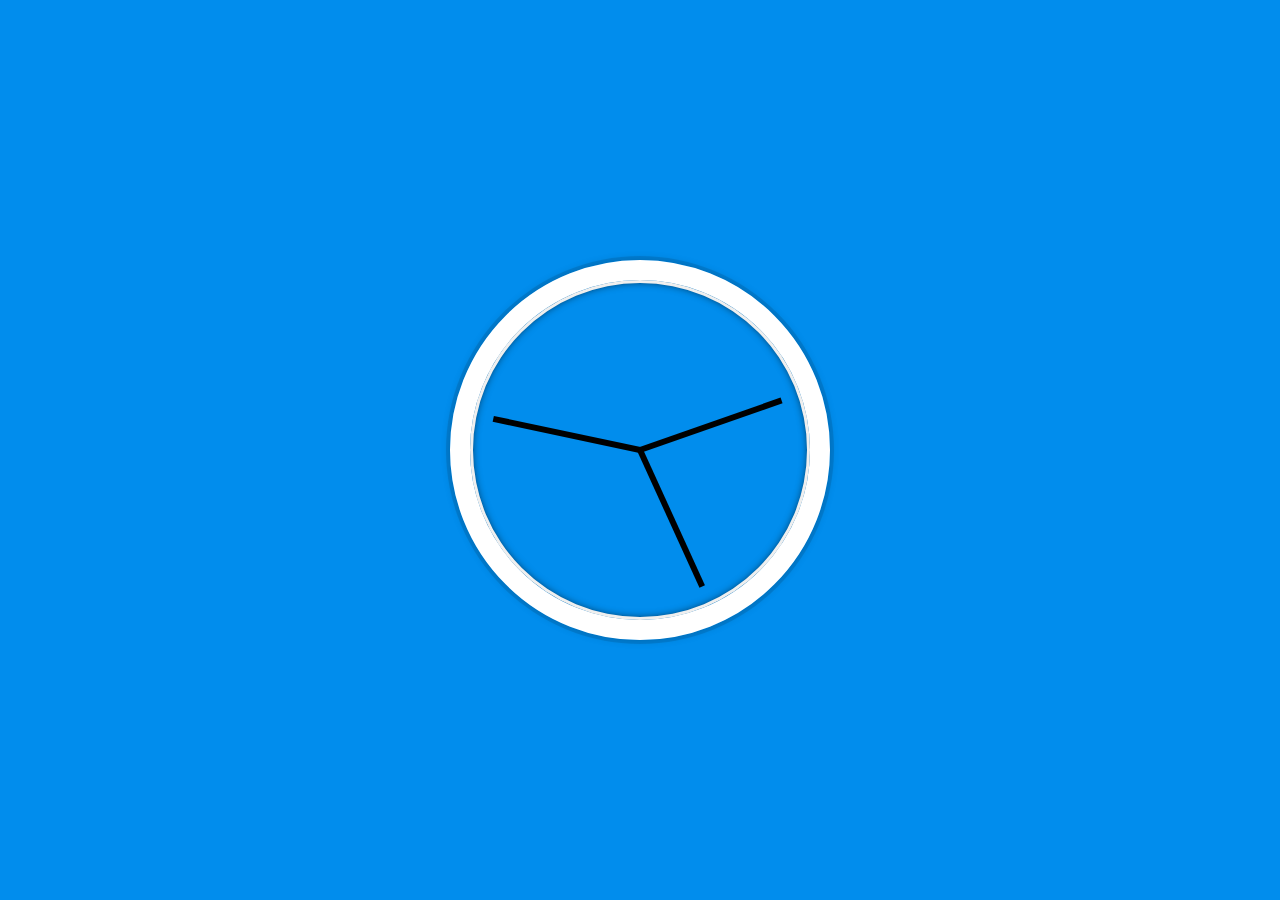
<file: Challenges/clock/Analogue clock/index.html>
<!DOCTYPE html>
<html lang="en">
<head>
  <meta charset="UTF-8">
  <title>JS + CSS Clock</title>
  <link rel="stylesheet" href="style.css">
  <link rel="icon" href="https://fav.farm/✅" />
</head>
<body>
    <div class="clock">
      <div class="clock-face">
        <div class="hand hour-hand"></div>
        <div class="hand min-hand"></div>
        <div class="hand second-hand"></div>
      </div>
    </div>
<script src="main.js"></script>
</body>
</html>
</file>
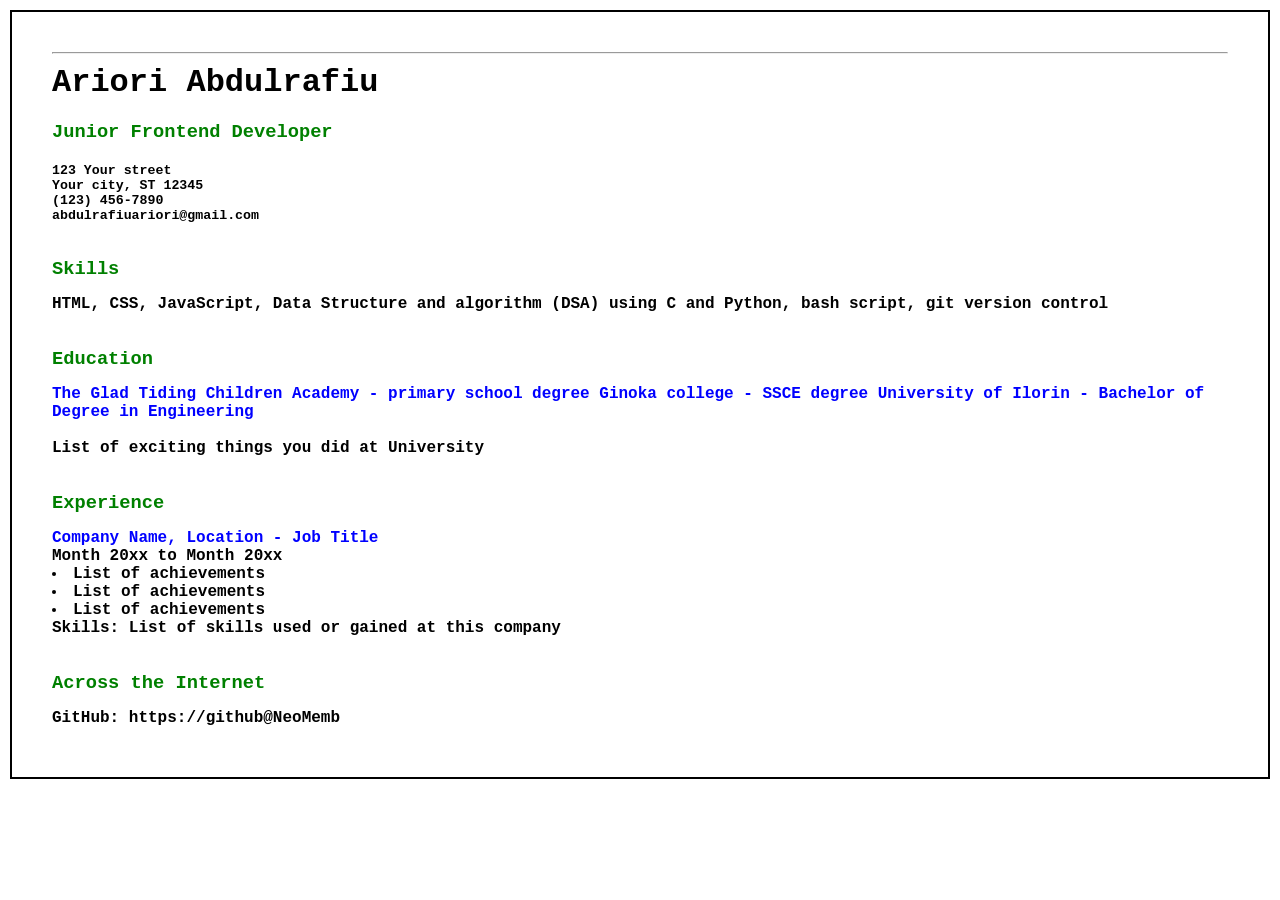
<file: Single-Page-CV/CV.html>
<!DOCTYPE html>
<html lang="en">
<head>
    <meta charset="UTF-8">
    <meta name="viewport" content="width=device-width, initial-scale=1.0">
    <meta name="description" content="Single-page CV"/>
    <meta name="keyords" content="CV, Ariori Abdulrafiu, Ginoka, skills, education"/>
    <meta name="robots" content="follow"/>
    <meta http-equiv="author" content="Ariori Abdulrafiu Olayemi"/>
    <title>My Single Page CV</title>
    <link rel="stylesheet" href="CV.css">
    <link rel="shortcut icon" href="favicon.svg" type="image/svg+xml">
</head>
<body>
    <hr>
    <div class="name">
        <h1>Ariori Abdulrafiu</h1>
    </div>
    <div class="post txt-green">
        <h3>Junior Frontend Developer</h3>
    </div>
    <div class="address">
        <h5>
            123 Your street<br>
            Your city, ST 12345 <br>
            (123) 456-7890 <br>
            abdulrafiuariori@gmail.com
        </h5>
    </div>
    <div class="skills">
        <h3 class="txt-green p-y-1">Skills</h3>
        <p>
            HTML, CSS, JavaScript, Data Structure and algorithm (DSA) using C and Python, bash script, git version control
        </p>
    </div>
    <div class="education">
        <h3 class="txt-green p-y-1">Education</h3>
        <p class="txt-blue">
            The Glad Tiding Children Academy - primary school degree
            Ginoka college - SSCE degree
            University of Ilorin - Bachelor of Degree in Engineering
        </p>
        <br>
        List of exciting things you did at University
    </div>
    <div class="experience">
        <h3 class="txt-green p-y-1">Experience</h3>
        <p class="txt-blue">
            Company Name, Location - Job Title
        </p>
        <ul>Month 20xx to Month 20xx
            <li>List of achievements</li>
            <li>List of achievements</li>
            <li>List of achievements</li>
        </ul>
        Skills: List of skills used or gained at this company
    </div>
    <div class="contact-link">
        <h3 class="txt-green p-y-1">Across the Internet</h3>
        GitHub: https://github@NeoMemb
    </div>
</body>
</html>
</file>
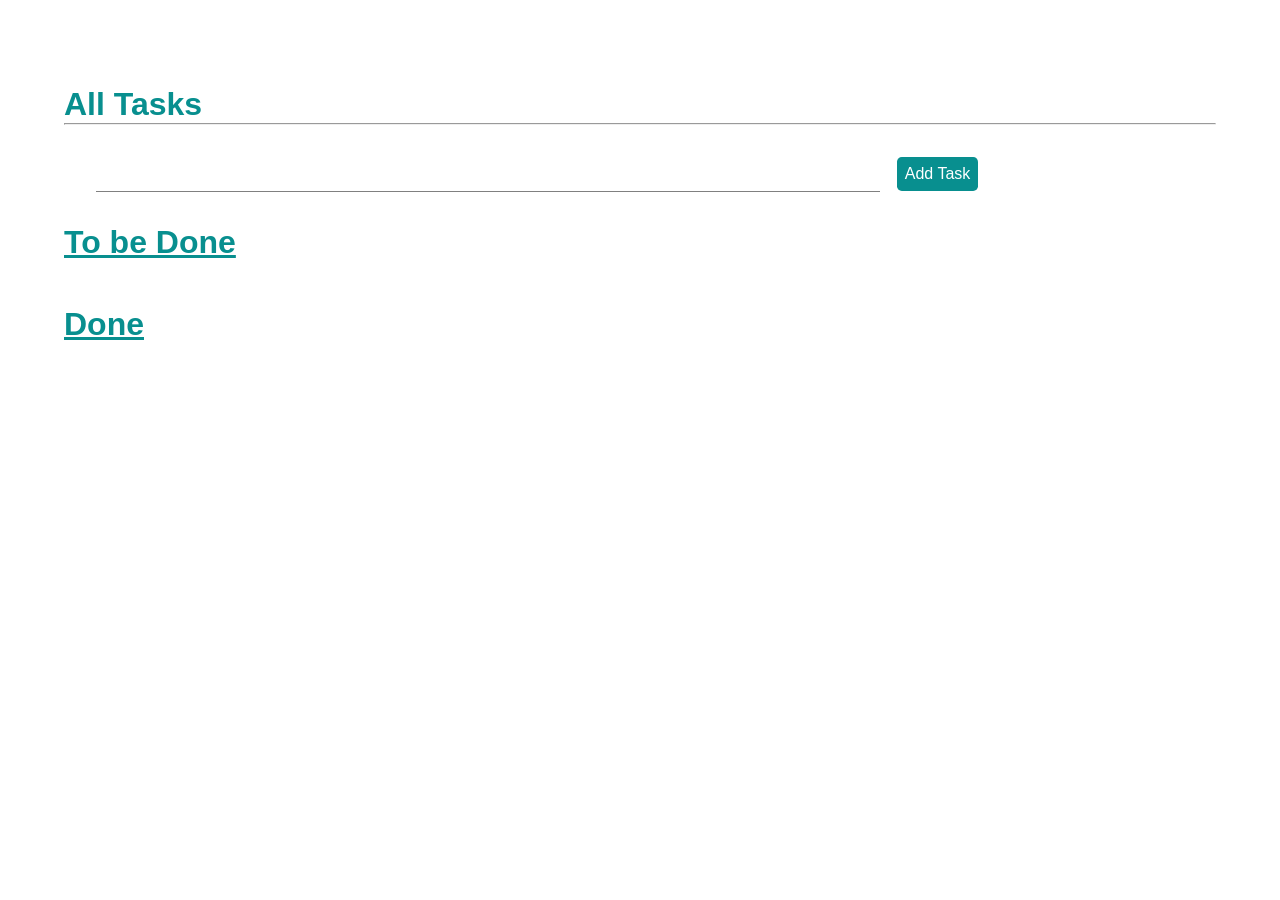
<file: To-Do-App-Web-base-/todo.html>
<!DOCTYPE html>
<html lang="en">
<head>
    <meta charset="UTF-8">
    <meta name="viewport" content="width=device-width, initial-scale=1.0">
    <title>To-Do List</title>
    <link rel="stylesheet" href="todo.css">
</head>
<body>
    <h1>All Tasks</h1>
    <hr>
    <div class="input-section">
        <input type="text" name="" id="" class="input-bar">
        <button type="button" class="add-task">Add Task</button>
    </div>
    <h1><u>To be Done</u></h1>
    <div class="have-border tasks-section">
        <ol class="task-list"></ol>
    </div>
    <br>

    <!-- Toggle "tasks-section" for this div on adding done task and this comment section below 👇👇-->
    <h1><u>Done</u></h1>
    <div>
        <ul class="done-tasks"></ul>
    </div>
    <script src="todo.js"></script>
</body>
</html>
</file>
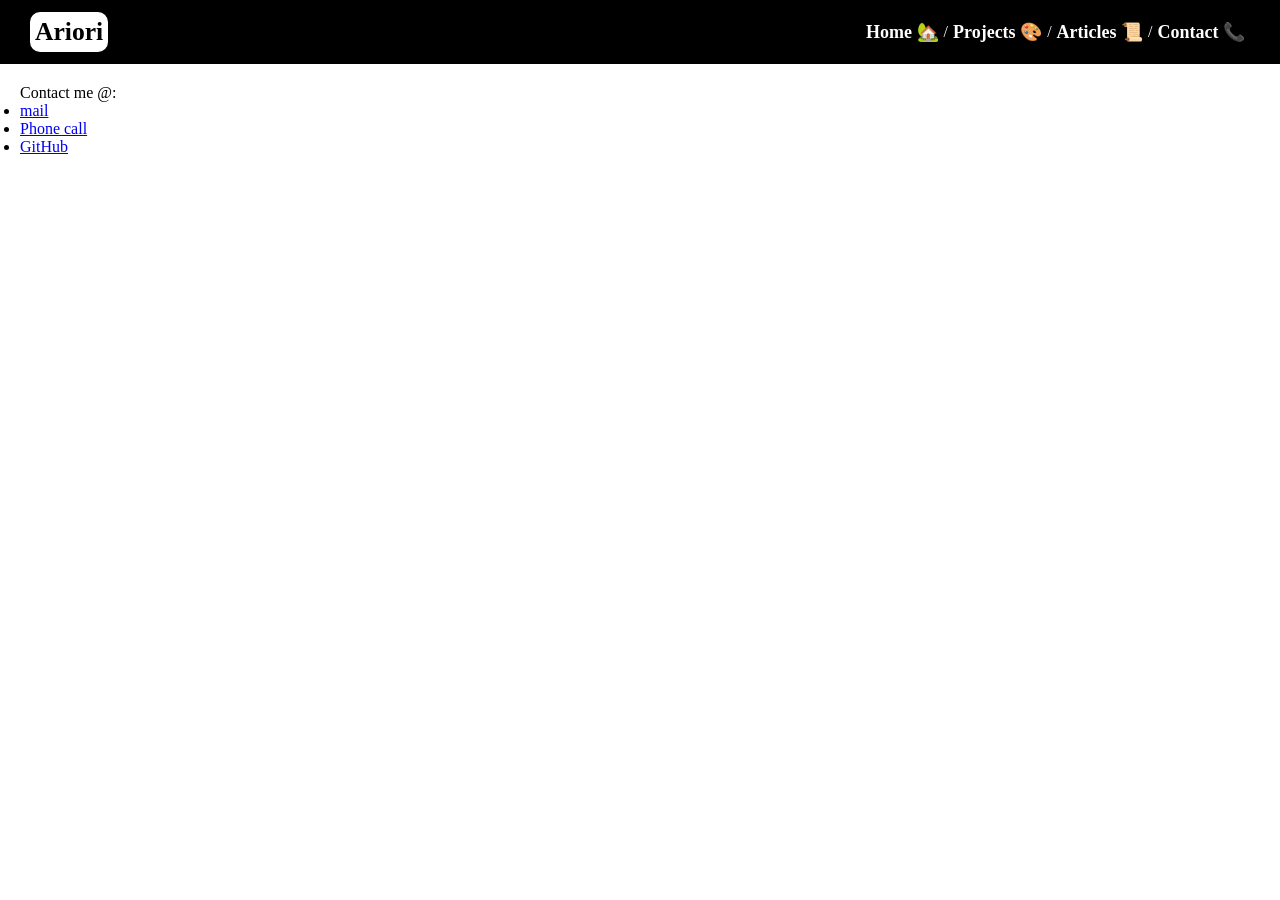
<file: Basic-HTML-website/HTML/contact.html>
<!DOCTYPE html>
<html lang="en">
<head>
    <meta charset="UTF-8">
    <meta name="viewport" content="width=device-width, initial-scale=1.0">
    <link rel="stylesheet" href="../CSS/header-style.css">
    <title>Contact Info</title>
</head>
<body>
    <header>
        <div class="logo"><h1>Ariori</h1></div>
        <nav>
            <ul class="no-style-type">
                <li><a href="home.html">Home 🏡</a></li>/
                <li><a href="projects.html">Projects 🎨</a></li>/
                <li><a href="articles.html">Articles 📜</a></li>/
                <li><a href="contact.html">Contact 📞</a></li>
            </ul>
        </nav>
    </header>
    <main>
        <section>
            <ul>
                Contact me @:
                <li><a href="mailto: abdulrafiuariori@gmail.com?subject=Hire you&body=I got your contact from Basic-HTML-website">mail</a></li>
                <li><a href="tel:+2348146357386">Phone call</a></li>
                <li><a href="https://github.com/NeoMemb/">GitHub</a></li>
            </ul>
        </section>
    </main>
    <footer></footer>
</body>
</html>
</file>
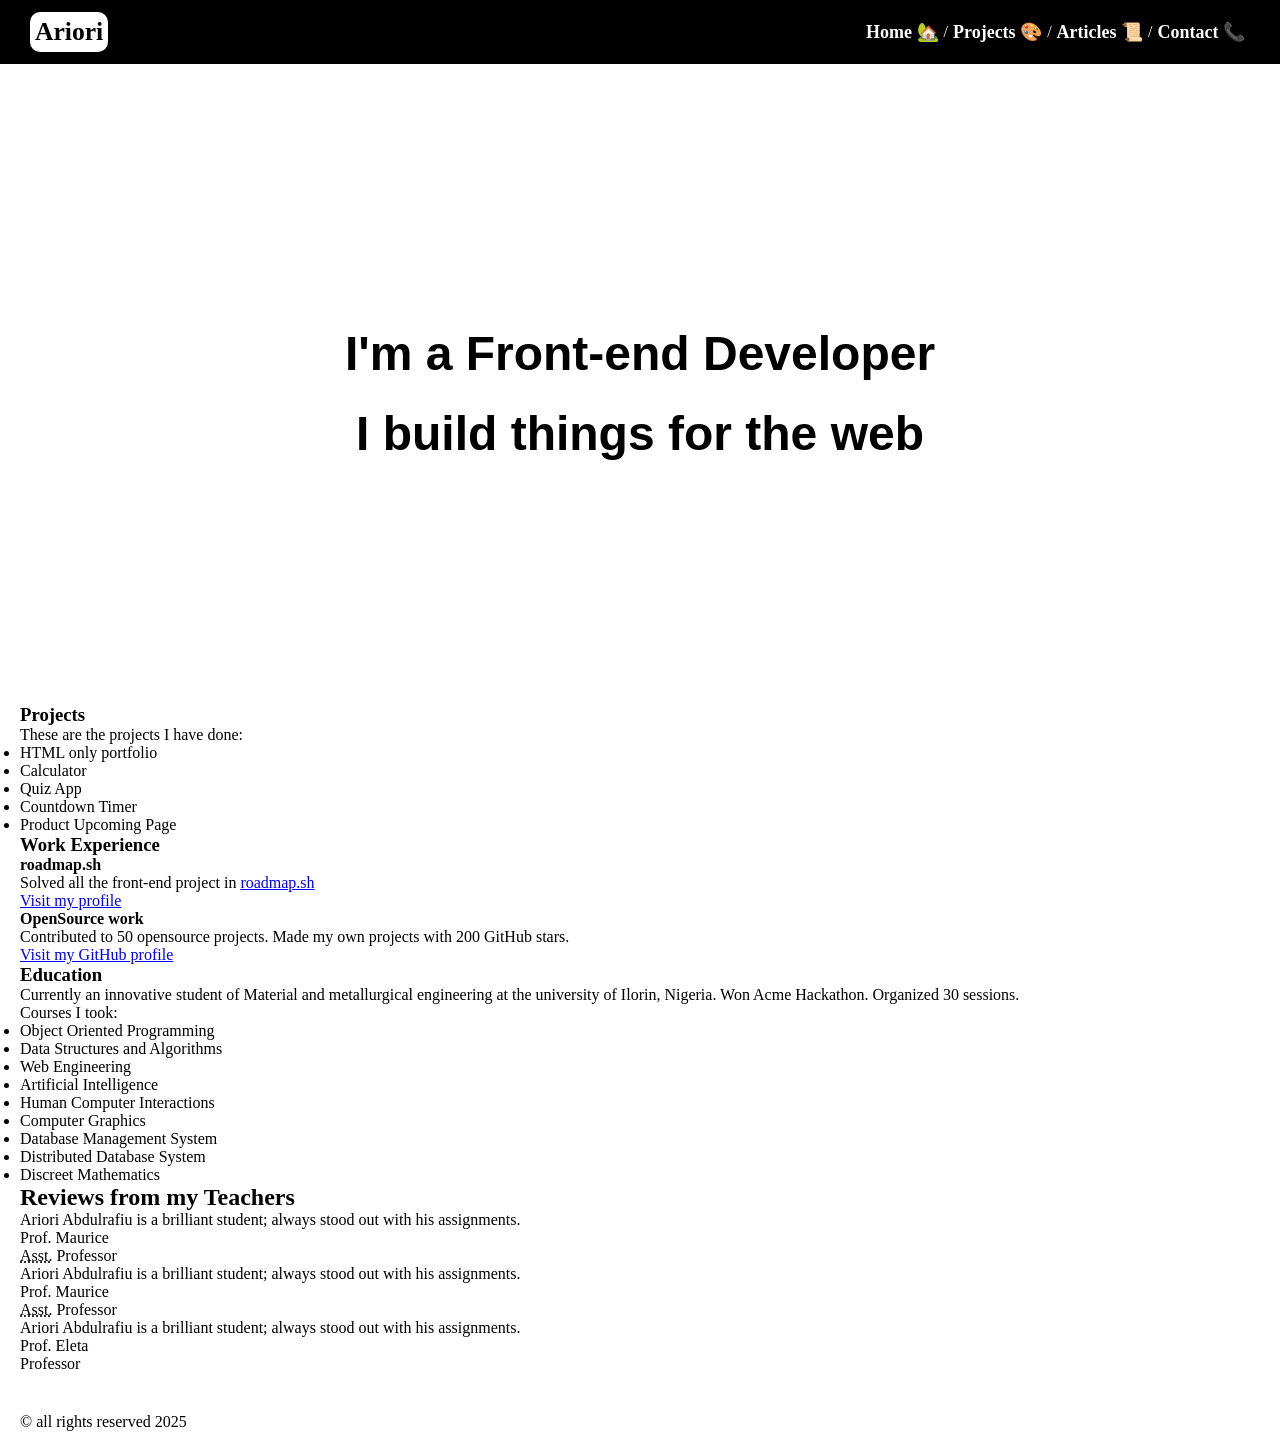
<file: Basic-HTML-website/HTML/home.html>
<!DOCTYPE html>
<html lang="en">
<head>
    <meta charset="UTF-8">
    <meta name="viewport" content="width=device-width, initial-scale=1.0">
    <link rel="stylesheet" href="../CSS/header-style.css"/>
    <link rel="stylesheet" href="../CSS/home.css"/>
    <title>Basic HTML Website</title>
</head>
<body>
    <header>
        <div class="logo"><h1>Ariori</h1></div>
        <nav>
            <ul class="no-style-type">
                <li><a href="home.html">Home 🏡</a></li>/
                <li><a href="projects.html">Projects 🎨</a></li>/
                <li><a href="articles.html">Articles 📜</a></li>/
                <li><a href="contact.html">Contact 📞</a></li>
            </ul>
        </nav>
    </header>
    <main>
        
        <section class="hero center-x-y">
            <div class="wrapper">
                <h1>I'm a Front-end Developer</h1>
                <h3>I build things for the web</h3>
            </div>
        </section>
        <section class="projects">
            <h3>Projects</h3>
            <ul>
                These are the projects I have done: 
                <li>HTML only portfolio</li>
                <li>Calculator</li>
                <li>Quiz App</li>
                <li>Countdown Timer</li>
                <li>Product Upcoming Page</li>
            </ul>
        </section>

        <section class="work-experience-more">
            <div class="experience">
                <h3>Work Experience</h3>
                <h4>roadmap.sh</h4>
                <p>Solved all the front-end project in <a href="http://roadmap.sh">roadmap.sh</a></p>
                <div class="profile"><a href="http://roadmap.sh/u/ariori">Visit my profile</a></div>
            </div>
            <div class="open-source">
                <h4>OpenSource work</h4>
                <p>Contributed to 50 opensource projects. Made my own projects with 200 GitHub stars.</p>
                <div class=""><a href="http://github.com/NeoMemb">Visit my GitHub profile</a></div>
            </div>
        </section>

        <section class="education">
            <h3>Education</h3>
            <p>Currently an innovative student of Material and metallurgical engineering at the university of Ilorin, Nigeria. Won Acme Hackathon. Organized 30 sessions.</p>

            <ul>Courses I took:
                <li>Object Oriented Programming</li>
                <li>Data Structures and Algorithms</li>
                <li>Web Engineering</li>
                <li>Artificial Intelligence</li>
                <li>Human Computer Interactions</li>
                <li>Computer Graphics</li>
                <li>Database Management System</li>
                <li>Distributed Database System</li>
                <li>Discreet Mathematics</li>
            </ul>
        </section>
        <section class="reviews">
            <h2>Reviews from my Teachers</h2>
            <blockquote>
                <p>
                    Ariori Abdulrafiu is a brilliant student; always stood out with his assignments.
                    <div>
                        <p>Prof. Maurice</p>
                        <p><abbr title="Assistance">Asst.</abbr> Professor</p>
                    </div>
                </p>
            </blockquote>
            <blockquote>
                <p>
                    Ariori Abdulrafiu is a brilliant student; always stood out with his assignments.
                    <div>
                        <p>Prof. Maurice</p>
                        <p><abbr title="Assistance">Asst.</abbr> Professor</p>
                    </div>
                </p>
            </blockquote>
            <blockquote>
                <p>
                    Ariori Abdulrafiu is a brilliant student; always stood out with his assignments.
                    <div>
                        <p>Prof. Eleta</p>
                        <p>Professor</p>
                    </div>
                </p>
            </blockquote>
        </section>
    </main>
    <footer>
        <p> &copy; all rights reserved 2025</p>
    </footer>
</body>
</html>
</file>
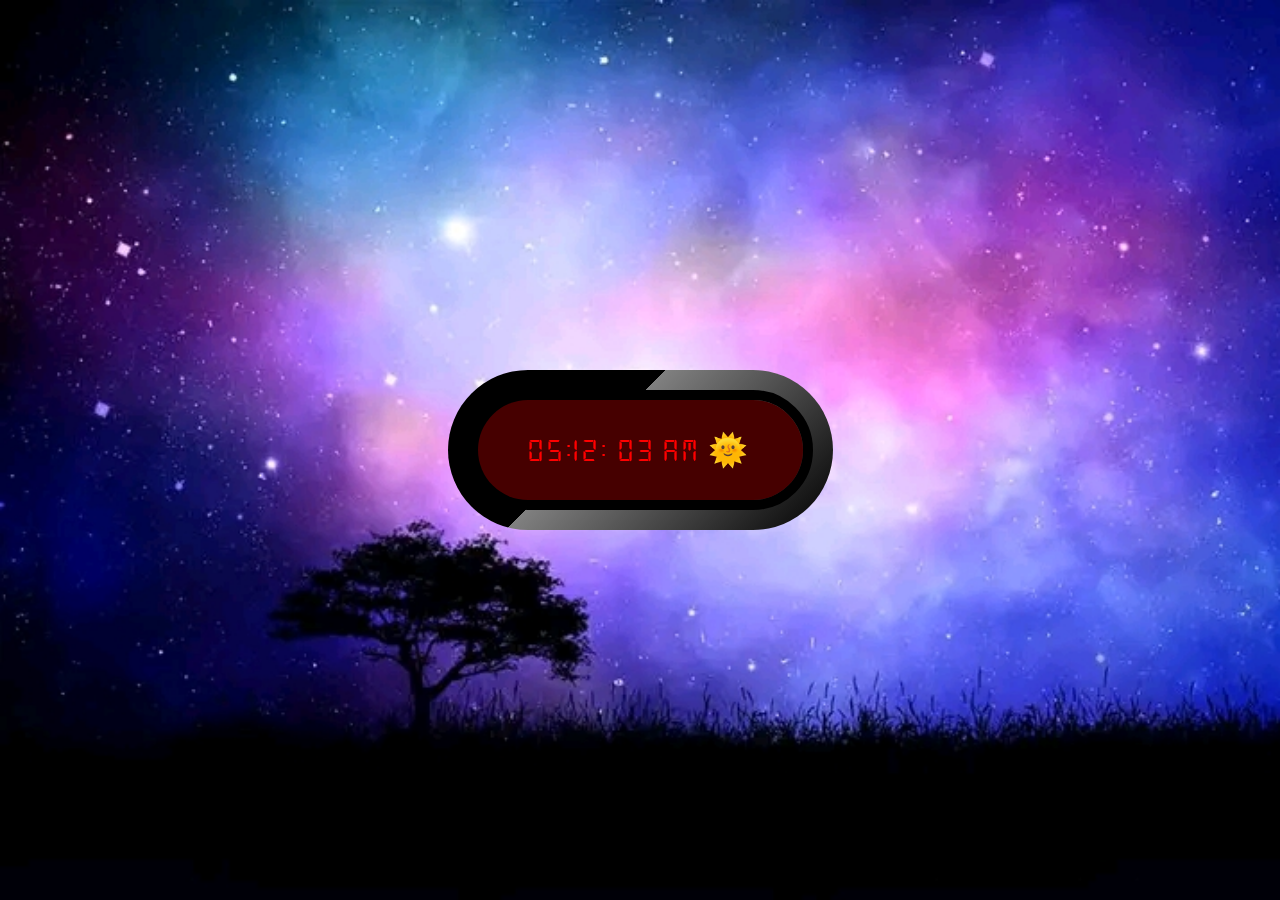
<file: Challenges/clock/clock.html>
<!DOCTYPE html>
<html lang="en">
<head>
    <meta charset="UTF-8">
    <meta name="viewport" content="width=device-width, initial-scale=1.0">
    <title>Clock</title>
    <link rel="stylesheet" href="clock.css">
    <script src="clock.js"></script>
</head>
<body class="center">
    <div class="container center">
        <div class="frame">
            <div class="time-section">
                <p id="time" class="center">
                    <span id="hours"></span>
                    <span id="minutes"></span> 
                    <span id="seconds"></span>
                    <span id="meridian"></span>
                    <span id="weather"></span>
                </p>
            </div>
        </div>
    </div>
</body>
</html>
</file>
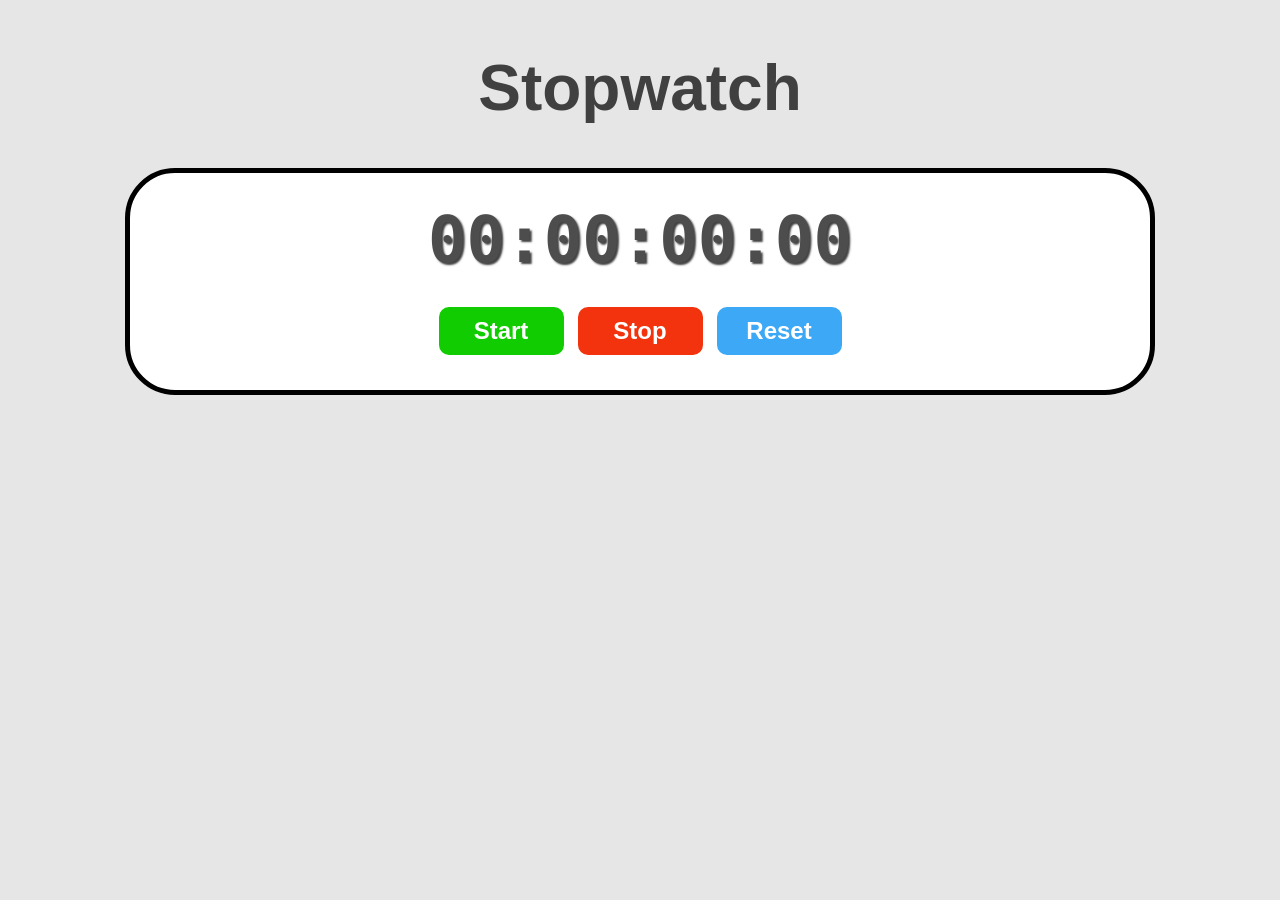
<file: Challenges/stopwatch/stopwatch.html>
<!DOCTYPE html>
<html lang="en">
    <head>
        <meta charset="UTF-8">
        <meta name="viewport" content="width=device-width, initial-scale=1.0">
        <link rel="stylesheet" href="stopwatch.css">
        <title>Stopwatch</title>
    </head>
    <body>
        <h1 id="title">Stopwatch</h1>
        <div class="container">
            <div id="display">
                <span class="hours">00</span>:<span class="minutes">00</span>:<span class="seconds">00</span>:<span class="milliseconds">00</span>
            </div>
            <div id="controls">
                <button id="startBtn" onclick="start()">Start</button>
                <button id="stopBtn" onclick="stop()">Stop</button>
                <button id="resetBtn" onclick="reset()">Reset</button>
            </div>
        </div>
        <script src="stopwatch.js"></script>
    </body>
</html>
</file>
<file: Challenges/clock/Analogue clock/style.css>
html {
    background: #018DED url(https://unsplash.it/1500/1000?image=881&blur=5);
    background-size: cover;
    font-family: 'helvetica neue';
    text-align: center;
    font-size: 10px;
}

body {
    margin: 0;
    font-size: 2rem;
    display: flex;
    flex: 1;
    min-height: 100vh;
    align-items: center;
}

.clock {
    width: 30rem;
    height: 30rem;
    border: 20px solid white;
    border-radius: 50%;
    margin: 50px auto;
    position: relative;
    padding: 2rem;
    box-shadow:
    0 0 0 4px rgba(0,0,0,0.1),
    inset 0 0 0 3px #EFEFEF,
    inset 0 0 10px black,
    0 0 10px rgba(0,0,0,0.2);
}

.clock-face {
    position: relative;
    width: 100%;
    height: 100%;
    transform: translateY(-3px); /* account for the height of the clock hands */
}

.hand {
    width: 50%;
    height: 6px;
    background: black;
    position: absolute;
    top: 50%;
    transform-origin: 100%;
    transform: rotate(90deg);
    transition: all 0.05s;
    transition-timing-function: cubic-bezier(0.1, 2.7, 0.58, 1);
}
</file>
<file: Single-Page-CV/CV.css>
* {
    padding: 0;
    margin: 0;
    box-sizing: border-box;
}

body {
    padding: 40px;
    margin: 10px;
    border: 2px solid black;
    font-family: 'Courier New', Courier, monospace;
    text-align: left;
    font-weight: bold;
}

div {
    padding-block: 10px;
}

.txt-green {
    color: green;
}

.p-y-1{
    padding-block: 15px;
}

.txt-blue {
    color: blue;
}

ul li{
    list-style-position: inside;
}
</file>
<file: To-Do-App-Web-base-/todo.css>
* {
    padding: 0;
    margin: 0;
    box-sizing: 0;
}

:root {
    --sea-form: #cef5e1;
    --blue-green: #088F8F;
}

body {
    padding: 5%;
    background-color: white;
}

h1,
button,
input {
    font-family: 'Trebuchet MS', 'Lucida Sans Unicode', 'Lucida Grande', 'Lucida Sans', Arial, sans-serif;
} 

h1 {
    color: var(--blue-green);
    margin-block: .7em 0;
}

.input-section {
    margin: 2em;
}

.input-section input {
    border: 0;
    outline: 0;
    border-bottom: 1px solid grey;
    padding: .5rem;
    font-size: medium;
    caret-color: goldenrod;
    width: 60vw;
}

button {
    font-size: 1em;
    border: 0;
    background-color: var(--blue-green);
    padding: .5em;
    color: white;
    border-radius: .3em;
    margin-left: .8em;

}

li {
    background-color: var(--sea-form);
    padding: 1em;
    margin-block: .5em;
    border-radius: 1em;
    list-style-type: none;
}

input.check-box {
    margin-left: 1em;
}

input.check-box[type="checkbox"]:checked {
    width: 1rem;
    aspect-ratio: 1/1;
    border-radius: 50%;
    background-color: var(--blue-green);
}

.have-border {
    border: none;
    border-radius: .5em;
    padding: 2px 2px;
}

/* input.check-box[type="checkbox"]:checked::after {
    content: "✔";
    font-size: 14px ;
} */
</file>
<file: Basic-HTML-website/CSS/header-style.css>
* {
    padding: 0;
    margin: 0;
    box-sizing: border-box;
}

.center-x-y {
    display: flex;
    justify-content: center;
    align-items: center;
}

header {
    display: flex;
    justify-content: space-between;
    align-items: center;
    background-color: black;
    color: white;
    padding: 10px 30px;
    text-align: center;
    height: 4em;
    font-family: cursive;
    & .logo {
        border-radius: 10px;
        background-color: white;
        color: black;
        padding: 5px;
        font-size: .8rem;
    }
}

main, footer {
    padding: 20px;
    color: black;
}

.no-style-type li {
    list-style-type: none;
}

nav ul {
    display: flex;
    align-items: center;
    justify-content: center;
    & li {
        padding-inline: 5px;
        font-weight: bolder;
        & a{
            text-decoration: none;
            color: white;
            font-size: 1.125rem;
        }
    }
}
</file>
<file: Basic-HTML-website/CSS/home.css>
.hero {
    text-align: center;
    height: 50vh;
    padding-block: 25%;
    & h1, h3 {
        font-size: 3rem;
        line-height: 5rem;
        font-family: Arial, Helvetica, sans-serif;
    }
}
</file>
<file: Challenges/clock/clock.css>
@font-face {
    font-family: "digital";
    src: url(./digital-7/digital-7.ttf);
}

:root {
    --LCD-bg: rgb(70, 0, 0);
    --LCD-clr: red;
    --frame-clr: rgb(37, 37, 37);
}

* {
    padding: 0;
    margin: 0;
    box-sizing: border-box;
}

body {
    /* height: 100vh; */
    background: url(starry-sky.jpg);
    background-size: cover;
    font-family: "digital", monospace;
    color: black;
}

.center {
    display: flex;
    justify-content: center;
    align-items: center;
}

.container {
    height: 100vh;
    width: 50vw;
}

p#time > span {
    padding: 10x;
    width: 3ch;
    font-size: xx-large;
    letter-spacing: 4px;
    /* font-weight: bold; */
}

p#time {
    background-color: var(--LCD-bg);
    color: var(--LCD-clr);
    height: 100px;
    padding: 50px;
    /* border-radius: 50px; */
    
}

.time-section {
    border: 10px solid black;
    border-radius: 80px;
    overflow: hidden;
}

.frame {
    /* border: 2em solid var(--frame-clr); */
    background: linear-gradient(135deg, black 40%, grey 20%, black 10%, grey 5%, black);
    border-radius: 120px;
    padding: 20px;
}

/* I was trying ::after before */
.frame::after {
    position: absolute;
    content: "";
    background-color: teal;
    inset: 0.2;
}
</file>
<file: Challenges/stopwatch/stopwatch.css>
body {
    display: flex;
    flex-direction: column;
    justify-content: center;
    align-items: center;
    background-color: hsl(0, 0%, 90%);
}
h1#title {
    font: 4rem Arial, sans-serif;
    font-weight: bold;
    color: hsl(0, 0%, 25%);
}
.container {
    display: flex;
    flex-direction: column;
    justify-content: center;
    align-items: center;
    padding: 30px;
    border: 5px solid black;
    border-radius: 50px;
    background-color: white;
    width: 75vw;
}
#display {
    font-size: 4rem;
    font-family: monospace;
    font-weight: bold;
    color: hsl(0, 0%, 30%);
    text-shadow: 2px 2px 2px hsla(0, 0%, 0%, .75);
    margin-bottom: 25px;
    user-select: none;
    width: 700px;
    text-align: center;
}
#controls button {
    font-size: 1.5rem;
    font-weight: bold;
    padding: 10px 20px;
    margin: 5px;
    min-width: 125px;
    border: none;
    border-radius: 10px;
    cursor: pointer;
    color: white;
    transition: background-color 0.5s ease-in;
}
#startBtn {
    background-color: hsl(115, 100%, 40%);
}
#startBtn:hover {
    background-color: hsl(115, 100%, 30%);
}
#stopBtn {
    background-color: hsl(10, 90%, 50%);
}
#stopBtn:hover {
    background-color: hsl(10, 90%, 40%);
}
#resetBtn {
    background-color: hsl(205, 90%, 60%);
}
#resetBtn:hover {
    background-color: hsl(205, 90%, 50%);
}
#display span {
    width: 15ch;
}
</file>
